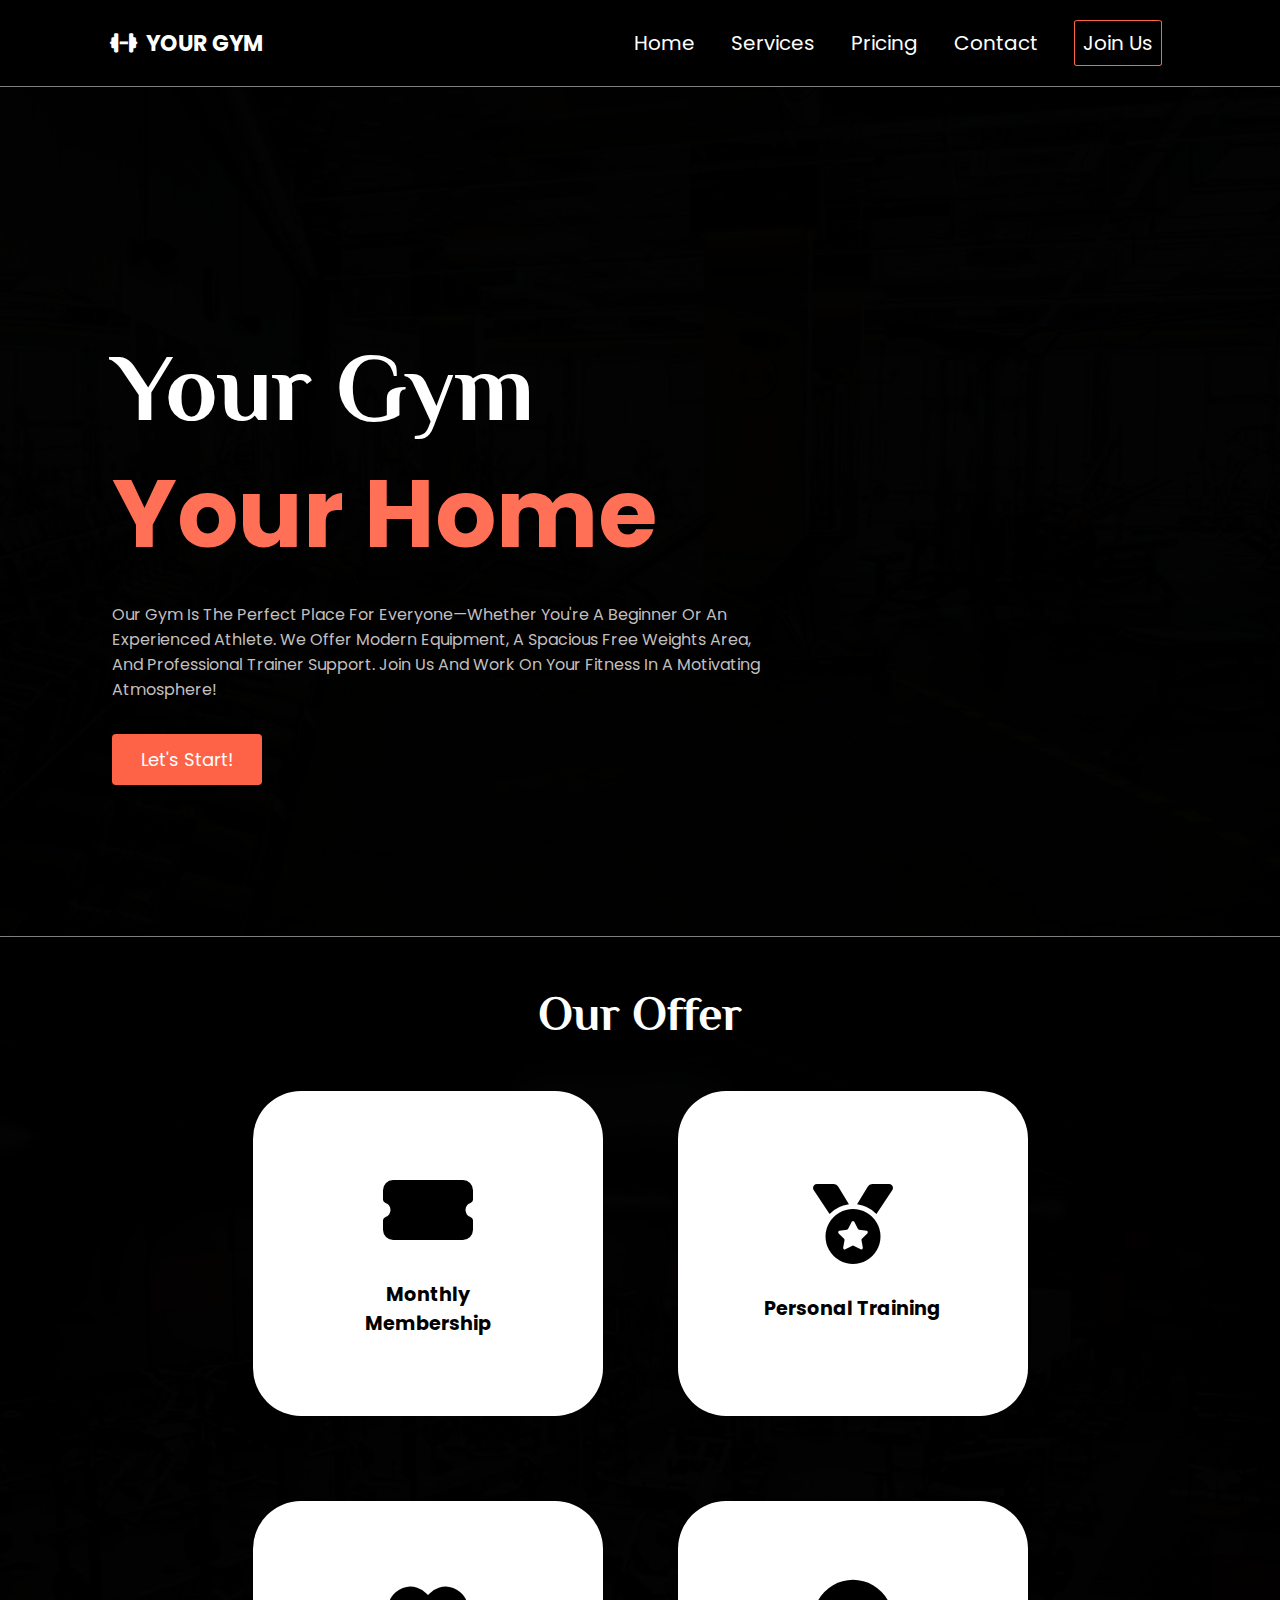
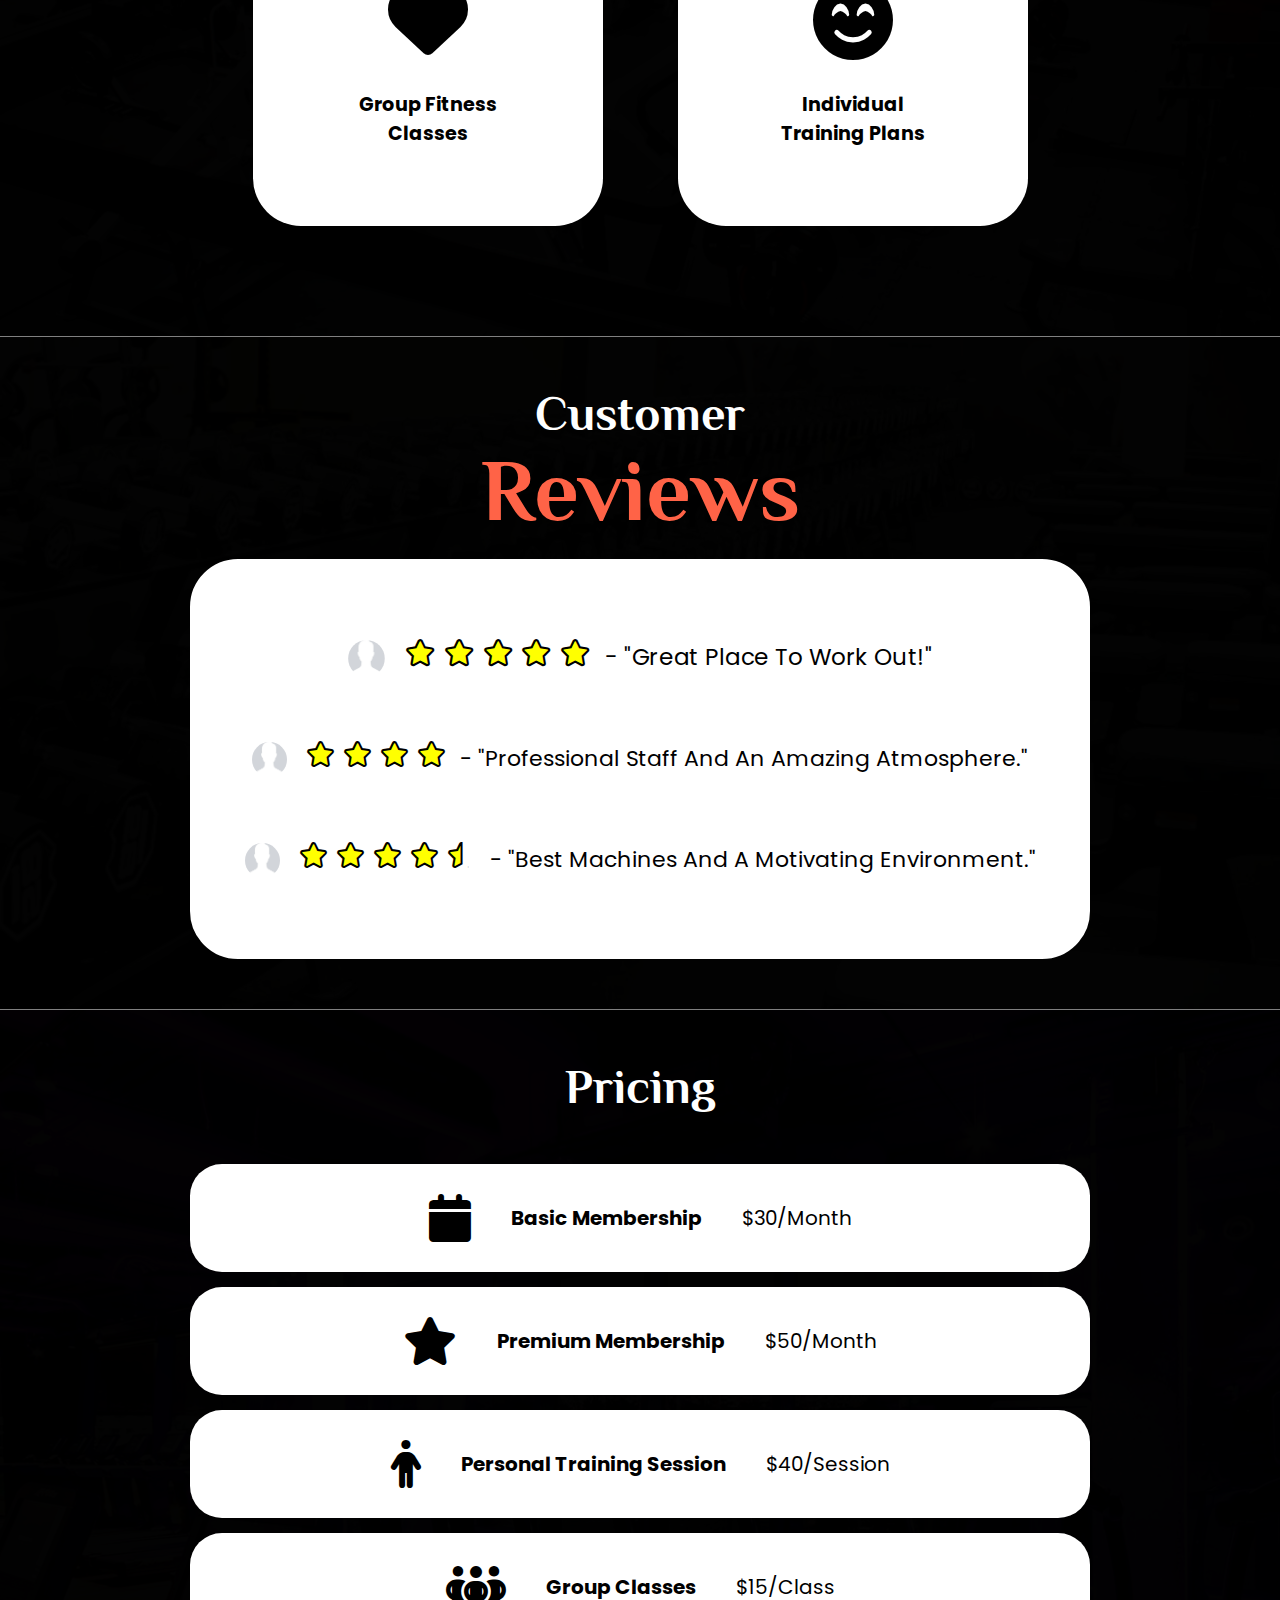
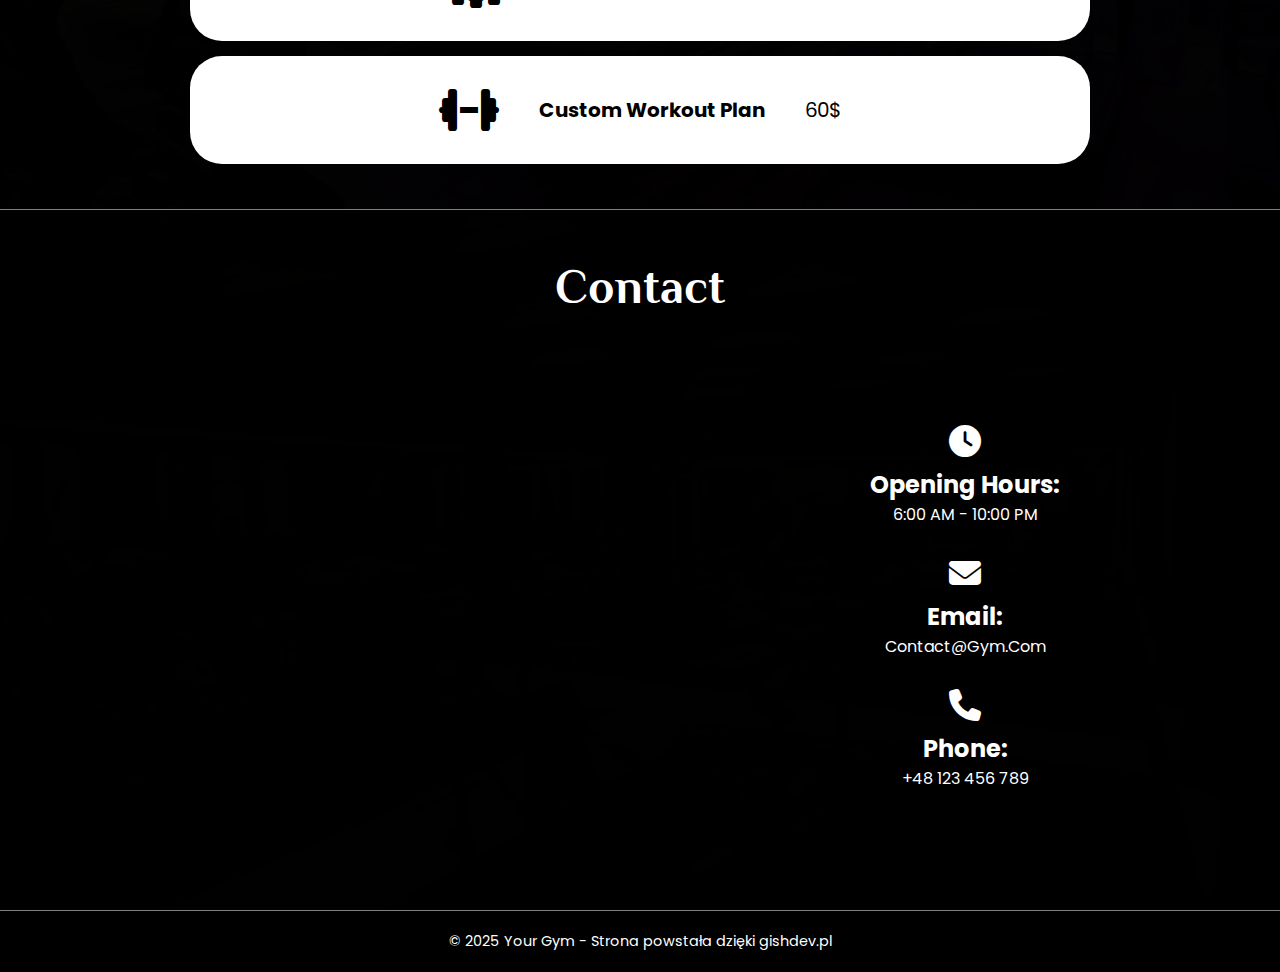
<file: index.html>
<!DOCTYPE html>
<html lang="en">

<head>
    <meta charset="UTF-8">
    <meta name="viewport" content="width=device-width, initial-scale=1.0">
    <title>YOUR GYM - HOME</title>
    <link rel="stylesheet" href="style/style.css">
    <link rel="stylesheet" href="https://cdnjs.cloudflare.com/ajax/libs/font-awesome/6.5.1/css/all.min.css">
    <script src="script.js" defer></script>
    <link rel="icon" href="images/icon.webp" type="image/x-icon">
    <link rel="shortcut icon" href="images/icon.webp" type="image/x-icon">
</head>

<body>
    <header class="header">
        <a href="index.html" class="logo">
            <i class="fa-solid fa-dumbbell"></i>YOUR GYM
        </a>
        <nav class="navbar">
            <a href="index.html">Home</a>
            <a href="#services">Services</a>
            <a href="#pricing">Pricing</a>
            <a href="#contact">Contact</a>
            <a href="login.html" class="btn">Join Us</a>
        </nav>
    </header>
    <main class="animation-slide-in">
        <section class="hero">
            <div class="max-width">
                <div class="hero-content">
                    <h3>your gym <br> <span class="colored-text">your home</span></h3>
                    <p>Our gym is the perfect place for everyone—whether you're a beginner or an experienced athlete. We
                        offer
                        modern equipment, a spacious free weights area, and professional trainer support. Join us and
                        work
                        on
                        your fitness in a motivating atmosphere!</p>

                    <a href="login.html"><button class="button">Let's start!</button></a>
                </div>
                <div class="hero-image">
                    <img src="images/bodybuilder.webp" alt="">
                </div>
            </div>
        </section>


        <section class="offer-container">
            <h3>Our Offer</h3>

            <section class="our-offer" id="services">

                <div class="offer-box">
                    <div class="offer-info">
                        <i class="fa-solid fa-ticket-simple"></i>
                        <h4>Monthly Membership</h4>
                    </div>
                </div>

                <div class="offer-box">
                    <div class="offer-info">
                        <i class="fa-solid fa-medal"></i>
                        <h4>Personal Training</h4>
                    </div>
                </div>

                <div class="offer-box">
                    <div class="offer-info">
                        <i class="fa-solid fa-heart"></i>
                        <h4>Group Fitness Classes</h4>
                    </div>
                </div>
                <div class="offer-box">
                    <div class="offer-info">
                        <i class="fa-solid fa-face-smile-beam"></i>
                        <h4>Individual Training Plans</h4>
                    </div>
                </div>
            </section>
        </section>

        <section class="customer-reviews">
            <h3>Customer</h3>
            <h3 id="review-h3">Reviews</h3>
            <div class="reviews">
                <div class="reviews-container">
                    <div class="review">
                        <img src="images/user.webp" alt="customer1" height="35px" width="35px">
                        <i class="fa-solid fa-star"></i>
                        <i class="fa-solid fa-star"></i>
                        <i class="fa-solid fa-star"></i>
                        <i class="fa-solid fa-star"></i>
                        <i class="fa-solid fa-star"></i>
                        <p>- "Great place to work out!"</p>
                    </div>

                    <div class="review">
                        <img src="images/user.webp" alt="customer2" height="35px" width="35px">
                        <i class="fa-solid fa-star"></i>
                        <i class="fa-solid fa-star"></i>
                        <i class="fa-solid fa-star"></i>
                        <i class="fa-solid fa-star"></i>
                        <p>- "Professional staff and an amazing atmosphere."</p>
                    </div>

                    <div class="review">
                        <img src="images/user.webp" alt="customer3" height="35px" width="35px">
                        <i class="fa-solid fa-star"></i>
                        <i class="fa-solid fa-star"></i>
                        <i class="fa-solid fa-star"></i>
                        <i class="fa-solid fa-star"></i>
                        <i class="fa-solid fa-star-half"></i>
                        <p>- "Best machines and a motivating environment."</p>
                    </div>
                </div>
            </div>
        </section>

        <section class="pricing" id="pricing">
            <h3>Pricing</h3>
            <section class="pricing-container">
                <div class="product">
                    <i class="fa-solid fa-calendar"></i>
                    <h4>Basic Membership</h4>
                    <p>$30/month</p>
                </div>

                <div class="product">
                    <i class="fa-solid fa-star"></i>
                    <h4>Premium Membership</h4>
                    <p>$50/month</p>
                </div>

                <div class="product">
                    <i class="fa-solid fa-person"></i>
                    <h4>Personal Training Session</h4>
                    <p>$40/session</p>
                </div>

                <div class="product">
                    <i class="fa-solid fa-people-group"></i>
                    <h4>Group Classes</h4>
                    <p>$15/class</p>
                </div>

                <div class="product">
                    <i class="fa-solid fa-dumbbell"></i>
                    <h4>Custom Workout Plan</h4>
                    <p>60$</p>
                </div>
            </section>
        </section>

        <section class="contact" id="contact">
            <h3>Contact</h3>
            <div class="contact-info">
                <div class="map-container">
                    <iframe
                        src="https://www.google.com/maps/embed?pb=!1m18!1m12!1m3!1d3151.8354345093705!2d144.95373531550492!3d-37.81627944202108!2m3!1f0!2f0!3f0!3m2!1i1024!2i768!4f13.1!3m3!1m2!1s0x6ad65d5df1df9981%3A0xf0c7c6db1e995cf4!2sGym!5e0!3m2!1sen!2spl!4v1634978254124!5m2!1sen!2spl"
                        width="600" height="450" style="border:0;" allowfullscreen="" loading="lazy"></iframe>
                </div>
                <div class="contact-container">
                    <div class="contact-box">
                        <i class="fa-solid fa-clock"></i>
                        <h4>Opening Hours:</h4>
                        <p>6:00 AM - 10:00 PM</p>
                    </div>

                    <div class="contact-box">
                        <i class="fa-solid fa-envelope"></i>
                        <h4>Email:</h4>
                        <p><a href="mailto:contact@gym.com">contact@gym.com</a></p>
                    </div>

                    <div class="contact-box">
                        <i class="fa-solid fa-phone"></i>
                        <h4>Phone:</h4>
                        <p>+48 123 456 789</p>
                    </div>
                </div>
            </div>
        </section>

    </main>

    <footer>
        <p>&copy; 2025 Your Gym - Strona powstała dzięki gishdev.pl</p>
    </footer>
</body>

</html>
</file>
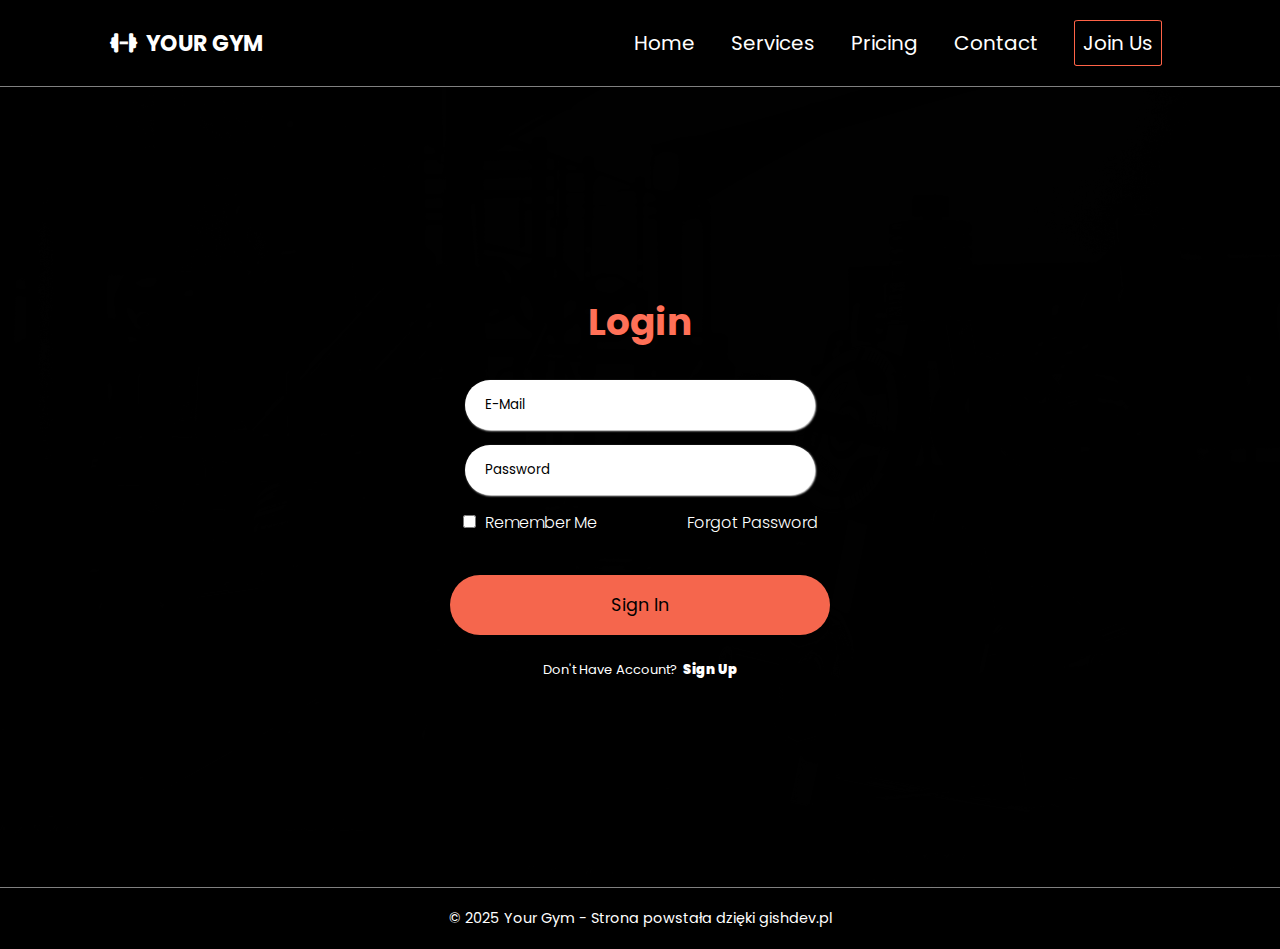
<file: login.html>
<!DOCTYPE html>
<html lang="en">

<head>
    <meta charset="UTF-8">
    <meta name="viewport" content="width=device-width, initial-scale=1.0">
    <title>YOUR GYM - LOGIN</title>
    <link rel="stylesheet" href="style/style-login.css">
    <link rel="stylesheet" href="https://cdnjs.cloudflare.com/ajax/libs/font-awesome/6.5.1/css/all.min.css">
    <link rel="icon" href="images/icon.webp" type="image/x-icon">
    <link rel="shortcut icon" href="images/icon.webp" type="image/x-icon">
</head>

<body>
    <header class="header">
        <a href="index.html" class="logo">
            <i class="fa-solid fa-dumbbell"></i>YOUR GYM
        </a>
        <nav class="navbar">
            <a href="index.html">Home</a>
            <a href="index.html#services">Services</a>
            <a href="index.html#pricing">Pricing</a>
            <a href="index.html#contact">Contact</a>
            <a href="#" class="btn">Join Us</a>
        </nav>
    </header>

    <main class="animation-slide-in">
        <section class="login">
            <section class="login-box">
                <h3>Login</h3>
            </section>

            <form action="" method="post">

                <section class="input-boxes">
                    <div class="input-box">
                        <input type="email" class="input-field" placeholder="E-mail" autocomplete="off" required>
                    </div>

                    <div class="input-box">
                        <input type="password" class="input-field" placeholder="Password" autocomplete="off" required>
                    </div>
                </section>

                <div class="forgot">
                    <div class="remember-and-forgot">
                        <div class="remember-me">
                            <input type="checkbox" id="check">
                            <label for="check">Remember me</label>
                        </div>

                        <div>
                            <a href="#" id="forgotpasswd">Forgot password</a>
                        </div>
                    </div>

                    <div class="input-submit">
                        <input type="submit" value="Sign In">
                    </div>

                    <div class="sign-up-link">
                        <p>Don't have account?</p>
                        <a href="#">Sign Up</a>
                    </div>
                </div>
            </form>
        </section>
    </main>

    <footer>
        <p>&copy; 2025 Your Gym - Strona powstała dzięki gishdev.pl</p>
    </footer>
</body>

</html>
</file>
<file: style/style.css>
@import url('https://fonts.googleapis.com/css2?family=Philosopher:ital,wght@0,400;0,700;1,400;1,700&family=Poppins:ital,wght@0,100;0,200;0,300;0,400;0,500;0,600;0,700;0,800;0,900;1,100;1,200;1,300;1,400;1,500;1,600;1,700;1,800;1,900&display=swap');

html {
    scroll-behavior: smooth;
}

* {
    margin: 0;
    padding: 0;
    outline: none;
    border: none;
    text-decoration: none;
    box-sizing: border-box;
    transition: 0.2s linear;
    text-transform: capitalize;
    font-family: "Poppins", sans-serif;
}

body {
    background: #000;
}

.header {
    top: 0;
    position: sticky;
    z-index: 1000;
    position: sticky;
    padding: 1.5rem 8%;
    display: flex;
    align-items: center;
    color: #fff;
    justify-content: space-between;
    background-color: #000;
    border-bottom: 1px solid rgba(255, 255, 255, 0.5);
}

.header .logo {
    font-size: 22px;
    font-weight: bolder;
    color: #fff;
}

.header .logo i {
    color: #fff;
    padding: 8px;
}

.header .navbar a {
    font-size: 20px;
    margin: 0 1rem;
    color: #fff;
}

.header .navbar a:hover {
    color: #baa6cf;
}

.header .btn {
    border: 1px solid tomato;
    padding: 8px;
    border-radius: 5%;
}

.max-width {
    max-width: 1300px;
    padding: 0 80px;
    margin: auto;
}

section {
    padding: 50px 0 50px 0;
}

.hero {
    display: flex;
    border-bottom: 1px solid rgba(255, 255, 255, 0.5);
    height: 850px;
    position: relative;
}

.hero .max-width {
    width: 100%;
    display: flex;
}

.hero::before {
    content: "";
    position: absolute;
    top: 0;
    left: 0;
    width: 100%;
    height: 100%;
    background: url('../images/gym2.webp') no-repeat center center;
    background-size: cover;
    opacity: 0.01;
    z-index: -1;
}

.hero .hero-content {
    width: 65%;
    padding: 2rem;
}

.hero h3 {
    color: #fff;
    margin-top: 6rem;
    font-size: 6rem;
    font-family: "Philosopher", sans-serif;
}

.hero p {
    color: rgb(194, 191, 191);
    margin-top: 1rem;
    font-size: 16px;
}

.hero .hero-image {
    width: 35%;
    height: auto;
    display: flex;
    align-items: center;
    justify-content: center;
}

.hero .hero-content img {
    width: 100%;
    max-width: 100%;
    height: auto;
}

.hero-content .colored-text {
    color: rgb(255, 112, 87);
}

.button {
    margin-top: 2rem;
    width: 150px;
    padding: 12px;
    color: #fff;
    background: tomato;
    font-size: 18px;
    border-radius: 4px;
    cursor: pointer;
}

.button:hover {
    background: rgba(212, 48, 48, 0.76);
    transition: 0.4s;
    transform: scale(1.05);
}

.offer-container {
    height: 600px;
    border-bottom: 1px solid rgba(255, 255, 255, 0.5);
    position: relative;
}

.offer-container::before {
    content: "";
    position: absolute;
    top: 0;
    left: 0;
    width: 100%;
    height: 100%;
    background: url('../images/gym3.webp') no-repeat center center;
    background-size: cover;
    opacity: 0.01;
    z-index: -1;
}

.offer-container h3 {
    color: #fff;
    font-size: 3rem;
    display: flex;
    align-items: center;
    justify-content: center;
    font-family: "Philosopher", sans-serif;
}

.offer-box {
    display: flex;
    justify-content: center;
    align-items: center;
    background-color: #ffffff;
    height: 325px;
    width: 350px;
    border-radius: 3rem;
    border: 5px solid transparent;
    transition: 0.4s ease-in-out;
    margin-bottom: 10px;
}

.offer-box:hover {
    background-color: #c6c6c6;
    border: 5px solid #c6c6c6;
    transform: scale(1.03);
}

.offer-info {
    display: flex;
    flex-direction: column;
    text-align: center;
    justify-content: center;
    align-items: center;
    padding: 5rem;
}

.offer-info i {
    color: black;
    font-size: 5rem;
}

.offer-info h4 {
    color: black;
    font-size: 1.2rem;
    margin-top: 30px
}

.our-offer {
    display: flex;
    flex-direction: row;
    gap: 75px;
    align-items: center;
    justify-content: center;
}

.customer-reviews {
    position: relative;
    border-bottom: 1px solid rgba(255, 255, 255, 0.5);
}

.customer-reviews::before {
    content: "";
    position: absolute;
    top: 0;
    left: 0;
    width: 100%;
    height: 100%;
    background: url('../images/gym1.webp') no-repeat center center;
    background-size: cover;
    opacity: 0.01;
    z-index: -1;
}

.customer-reviews h3 {
    color: #fff;
    font-family: "Philosopher", sans-serif;
    font-size: 3rem;
}

.customer-reviews h3 {
    display: flex;
    justify-content: center;
}

.reviews-container {
    margin-top: 20px;
    height: 400px;
    width: 900px;
    background: rgba(255, 255, 255);
    border: 5px solid white;
    display: flex;
    justify-content: center;
    flex-direction: column;
    align-items: center;
    border-radius: 3rem;
}

.reviews {
    display: flex;
    justify-content: center;
}

.review {
    display: flex;
    justify-content: center;
    margin: 33px 0px;
    transition: all 1s ease;
}

.review img {
    border-radius: 2rem;
    margin-right: 15px;
}

.review-big {
    transform: scale(1.05);
    display: flex;
    justify-content: center;
    margin: 33px 0px;
    transition: all 1s ease;
}

.review-big p {
    margin-left: 10px;
    font-size: 22px;
}

.review-big i {
    font-size: 1.5rem;
    color: yellow;
    -webkit-text-stroke: 2px black;
    margin: 0px 5px;
}

.review p {
    margin-left: 10px;
    font-size: 22px;
}

.review i {
    font-size: 1.5rem;
    color: yellow;
    -webkit-text-stroke: 2px black;
    margin: 0px 5px;
}

#review-h3 {
    color: tomato;
    font-size: 5.5rem;
}

.pricing {
    height: 800px;
    border-bottom: 1px solid rgba(255, 255, 255, 0.5);
    position: relative;
}

.pricing::before {
    content: "";
    position: absolute;
    top: 0;
    left: 0;
    width: 100%;
    height: 100%;
    background: url('../images/gym4.webp') no-repeat center center;
    background-size: cover;
    opacity: 0.01;
    z-index: -1;
}

.pricing h3 {
    color: #fff;
    font-size: 3rem;
    display: flex;
    align-items: center;
    justify-content: center;
    font-family: "Philosopher", sans-serif;
}

.product {
    display: flex;
    justify-content: center;
    width: 900px;
    background: #fff;
    border-radius: 2rem;
}

.product i {
    font-size: 3rem;
}

.product {
    display: flex;
    flex-direction: row;
    justify-content: center;
    align-items: center;
    gap: 40px;
    padding: 30px;
    font-size: 20px;
    transition: 0.7s ease-in-out;
}

.product:hover {
    transform: scale(1.01);
    background-color: #000;
    color: white;
    box-shadow: inset 0 0 0 2px #ffffff;
}

.pricing-container {
    display: flex;
    justify-content: center;
    align-items: center;
    flex-direction: column;
    gap: 15px;
}

.contact {
    height: 700px;
    position: relative;
}

.contact::before {
    content: "";
    position: absolute;
    top: 0;
    left: 0;
    width: 100%;
    height: 100%;
    background: url('../images/gym5.webp') no-repeat center center;
    background-size: cover;
    opacity: 0.005;
    z-index: -1;
}

.contact h3 {
    color: #fff;
    font-size: 3rem;
    display: flex;
    align-items: center;
    justify-content: center;
    font-family: "Philosopher", sans-serif;
}

.contact-box {
    color: white;
    display: flex;
    flex-direction: column;
    justify-content: center;
    align-items: center;
    margin-top: 30px;
    transition: 1s ease-in-out;
}

.contact-box:hover {
    transform: scale(1.05);
}

.contact-container i {
    font-size: 2rem;
    margin-bottom: 10px;
}

.contact-container h4 {
    font-size: 1.5rem;
}

.contact-box a {
    color: white;
}

.contact-container {
    display: flex;
    flex-direction: column;
    justify-content: center;
    align-items: center;
}

.contact-info {
    display: flex;
    flex-direction: row;
    justify-content: center;
    align-items: center;
    gap: 50px;
    margin-top: 50px;
}

.map-container iframe {
    border-radius: 2rem;
}

footer {
    text-align: center;
    padding: 20px;
    background: #000;
    color: white;
    font-size: 0.9rem;
    bottom: 0;
    position: sticky;
    z-index: 1000;
    border-top: 1px solid rgba(255, 255, 255, 0.5);
}

footer p {
    text-transform: none;
}

.animation-slide-in {
    animation: slideIn 1.8s ease;
}

@keyframes slideIn {
    0% {
        opacity: 0;
        transform: translateY(5px);
    }

    100% {
        opacity: 1;
        transform: translateY(0);
    }
}

@media (max-width: 768px) {
    .navbar {
        display: flex;
        flex-direction: column;
        flex-wrap: wrap;
        gap: 10px;
    }

    .header {
        display: flex;
        flex-direction: column;
        gap: 10px;
        justify-content: center;
        text-align: center;
    }

    .header a {
        font-size: 16px;
    }

    .hero {
        height: 700px;
    }

    .hero h3 {
        font-size: 3rem;
        width: 100%;
    }

    .hero-content {
        display: flex;
        flex-direction: column;
        text-align: center;
        justify-content: center;
    }

    .hero-image img {
        display: none;
    }

    .hero-image {
        display: none;
        width: 0%;
    }

    .max-width {
        justify-content: center;
        text-align: center;
        max-width: 100vh;
    }

    .reviews-container p {
        display: flex;
        flex-direction: column;
        font-size: 13px;
    }

    .reviews-container i {
        display: flex;
        flex-direction: column;
        font-size: 1.3rem;
    }

    .reviews-container {
        width: 620px;
        height: 350px;
    }

    .product {
        width: 600px;
    }

    .contact-info {
        display: flex;
        flex-direction: column;
        margin-top: 20px;
    }

    .contact {
        height: 100%;
    }

    .map-container {
        order: 2;
    }

    .contact-container {
        order: 1;
    }

    footer {
        position: static
    }
}

@media (max-width: 1455px) {
    .hero .hero-image img {
        width: 0%;
        display: none;
    }

    footer {
        position: static;
    }
}

@media (max-width: 1355px) {
    .our-offer {
        display: grid;
        grid-template-columns: repeat(2, auto);
    }

    .offer-container {
        display: flex;
        flex-direction: column;
        height: 100%;
    }
}

@media (max-width: 768px) {
    .our-offer {
        display: flex;
        flex-direction: column;
        flex-wrap: wrap;
    }

    .offer-container {
        display: flex;
        flex-direction: column;
        height: 100%;
    }
}

@media (max-width: 1110px) {
    .hero {
        height: 700px;
    }

    .hero h3 {
        font-size: 5rem;
        width: 100%;
    }
}

@media (max-width: 970px) {
    .hero {
        height: 700px;
    }

    .hero h3 {
        font-size: 4.5rem;
        width: 100%;
    }
}

@media (max-width: 900px) {
    .hero {
        height: 900px;
    }

    .hero h3 {
        font-size: 3.3rem;
        width: 100%;
    }
}

@media (max-width: 870px) {
    .navbar {
        display: flex;
        flex-direction: column;
        flex-wrap: wrap;
        gap: 10px;
    }

    .header {
        display: flex;
        flex-direction: column;
        gap: 10px;
        justify-content: center;
        text-align: center;
        position: static;
    }

    .header a {
        font-size: 16px;
    }
}

@media (max-width: 733px) {
    .hero h3 {
        font-size: 2.5rem;
        width: 100%;
    }
}

@media (max-width: 914px) {
    .product {
        width: 550px;
    }
}

@media (max-width: 855px) {
    .product {
        width: 550px;
    }

    .map-container iframe {
        width: 500px;
    }
}

@media (max-width: 565px) {
    .product {
        width: 500px;
    }

    .map-container iframe {
        width: 500px;
    }
}

@media (max-width: 375px) {
    .product {
        width: 350px;
    }

    .map-container iframe {
        width: 300px;
        height: 300px;
    }

    .reviews-container p {
        display: flex;
        flex-direction: column;
        font-size: 10px;
    }

    .reviews-container i {
        display: flex;
        flex-direction: column;
        font-size: 0.7rem;
    }

    .reviews-container {
        width: 620px;
        height: 300px;
    }

    .review-big {
        transform: scale(1.02);
    }
}

@media (max-width: 561px) {
    .product {
        font-size: 0.9rem;
        width: 320px;
    }
}

@media (max-width: 320px) {
    .product {
        font-size: 0.6rem;
        width: 275px;
    }

    #review-h3 {
        font-size: 4rem;
    }

    .offer-box {
        width: 250px;
        height: 250px;
    }

    .hero-content h3 {
        font-size: 50px;
    }

    .hero-content p {
        display: none;
    }
}

@media (max-width: 535px) {
    .map-container iframe {
        width: 250px;
        height: 250px;
    }
}

@media (max-width: 450px) {
    .offer-box {
        width: 240px;
        height: 240px;
    }
}

@media (max-width: 622px) {
    .hero h3 {
        font-size: 2.2rem;
    }
}

@media (max-width: 580px) {
    .hero h3 {
        font-size: 2rem;
    }
}

@media (max-width: 553px) {
    .hero h3 {
        font-size: 1.5rem;
    }

    .hero p {
        font-size: 0.7rem;
    }
}

@media (max-width: 450px) {
    .hero h3 {
        font-size: 3rem;
    }

    .hero p {
        display: none;
    }
}

@media (max-width: 870px) and (max-height: 600px) {
    .navbar {
        display: flex;
        flex-direction: row;
        flex-wrap: wrap;
        gap: 10px;
    }

    .header {
        display: flex;
        flex-direction: column;
        gap: 10px;
        justify-content: center;
        text-align: center;
    }

    .header .btn {
        padding: 2px;
        justify-content: center;
        align-items: center;
        text-align: center;
    }
}

@media (max-height: 495px) {
    .hero p {
        display: none;
    }
}
</file>
<file: style/style-login.css>
@import url('https://fonts.googleapis.com/css2?family=Philosopher:ital,wght@0,400;0,700;1,400;1,700&family=Poppins:ital,wght@0,100;0,200;0,300;0,400;0,500;0,600;0,700;0,800;0,900;1,100;1,200;1,300;1,400;1,500;1,600;1,700;1,800;1,900&display=swap');

html {
    scroll-behavior: smooth;
}

* {
    margin: 0;
    padding: 0;
    outline: none;
    border: none;
    text-decoration: none;
    box-sizing: border-box;
    transition: 0.2s linear;
    text-transform: capitalize;
    font-family: "Poppins", sans-serif;
}

body {
    background: #000;
    overflow-x: hidden;
}

.header {
    top: 0;
    position: sticky;
    z-index: 1000;
    position: sticky;
    padding: 1.5rem 8%;
    display: flex;
    align-items: center;
    color: #fff;
    justify-content: space-between;
    background-color: #000;
    border-bottom: 1px solid rgba(255, 255, 255, 0.5);
}

.header .logo {
    font-size: 22px;
    font-weight: bolder;
    color: #fff;
}

.header .logo i {
    color: #fff;
    padding: 8px;
}

.header .navbar a {
    font-size: 20px;
    margin: 0 1rem;
    color: #fff;
}

.header .navbar a:hover {
    color: #baa6cf;
}

.header .btn {
    border: 1px solid tomato;
    padding: 8px;
    border-radius: 5%;
}

footer {
    text-align: center;
    padding: 20px;
    background: #000;
    color: white;
    font-size: 0.9rem;
    bottom: 0;
    position: sticky;
    z-index: 1000;
    border-top: 1px solid rgba(255, 255, 255, 0.5);
}

footer p {
    text-transform: none;
}

.animation-slide-in {
    animation: slideIn 1.8s ease;
}

@keyframes slideIn {
    0% {
        opacity: 0;
        transform: translateY(5px);
    }

    100% {
        opacity: 1;
        transform: translateY(0);
    }
}

.login-box {
    color: rgb(255, 112, 87);
    display: flex;
    justify-content: center;
    align-items: center;
    font-family: "Poppins", sans-serif;
    font-size: 2rem;
    margin-bottom: 30px;
}

.login {
    height: 800px;
    display: flex;
    flex-direction: column;
    justify-content: center;
    align-items: center;
    color: white;
    position: relative;
}

.login::before {
    content: "";
    position: absolute;
    top: 0;
    left: 0;
    width: 100%;
    height: 100%;
    background: url('../images/gym6.webp') no-repeat center center;
    background-size: cover;
    opacity: 0.005;
    z-index: -1;
}

.input-box input {
    width: 350px;
    height: 50px;
    margin-bottom: 15px;
    border-radius: 2rem;
    padding: 20px;
    box-shadow: 1px 1px 2px white;
    transition: 1s ease;
}

.input-box input:hover {
    transform: scale(1.03);
}

.input-boxes {
    display: flex;
    flex-direction: column;
    justify-content: center;
    align-items: center;
}

.input-box input::placeholder {
    color: black;
}

.remember-me label {
    margin-left: 5px;
    font-weight: 300;
}

.remember-and-forgot {
    display: flex;
    flex-direction: row;
    gap: 90px;
    justify-content: center;
}

.remember-and-forgot #forgotpasswd {
    text-decoration: none;
    color: white;
    font-weight: 300;
}

.input-submit {
    display: flex;
    justify-content: center;
    align-items: center;
    margin-top: 20px
}

.input-submit input {
    width: 380px;
    height: 60px;
    color: black;
    font-size: 1.1rem;
    background-color: rgb(245, 102, 77);
    border-radius: 2rem;
    cursor: pointer;
    transition: 1s ease;
    display: flex;
    justify-content: center;
    margin-top: 20px;
}

.input-submit input:hover {
    background-color: rgb(249, 144, 126);
    ;
    transform: scale(1.03);
}

.sign-up-link {
    margin-top: 25px;
    display: flex;
    flex-direction: row;
    justify-content: center;
    gap: 5px;
}

.sign-up-link p {
    font-size: 13px;
}

.sign-up-link a {
    font-size: 13px;
    text-decoration: none;
    color: white;
    font-weight: 850;
}

@media (max-width: 870px) {
    .header {
        position: static;
    }
}

@media (max-width: 768px) {
    .navbar {
        display: flex;
        flex-direction: column;
        flex-wrap: wrap;
        gap: 10px;
    }

    .header {
        display: flex;
        flex-direction: column;
        gap: 10px;
        justify-content: center;
        text-align: center;
    }

    .header a {
        font-size: 16px;
    }

    .login {
        height: 580px;
    }
}

@media (max-width: 370px) {
    .login h3 {
        font-size: 2rem;
    }

    .input-box input {
        width: 250px;
    }

    .remember-me label {
        font-size: 12px;
    }

    #forgotpasswd {
        font-size: 12px;
    }

    .input-submit input {
        width: 220px;
    }

    .remember-and-forgot {
        gap: 50px;
    }
}

@media (max-width: 870px) and (max-height: 600px) {
    .navbar {
        display: flex;
        flex-direction: row;
        flex-wrap: wrap;
        gap: 10px;
    }

    .header {
        display: flex;
        flex-direction: column;
        gap: 10px;
        justify-content: center;
        text-align: center;
    }

    .header .btn {
        padding: 2px;
        justify-content: center;
        align-items: center;
        text-align: center;
    }
}

@media (max-width: 1455px) {
    footer {
        position: static;
    }
}
</file>
